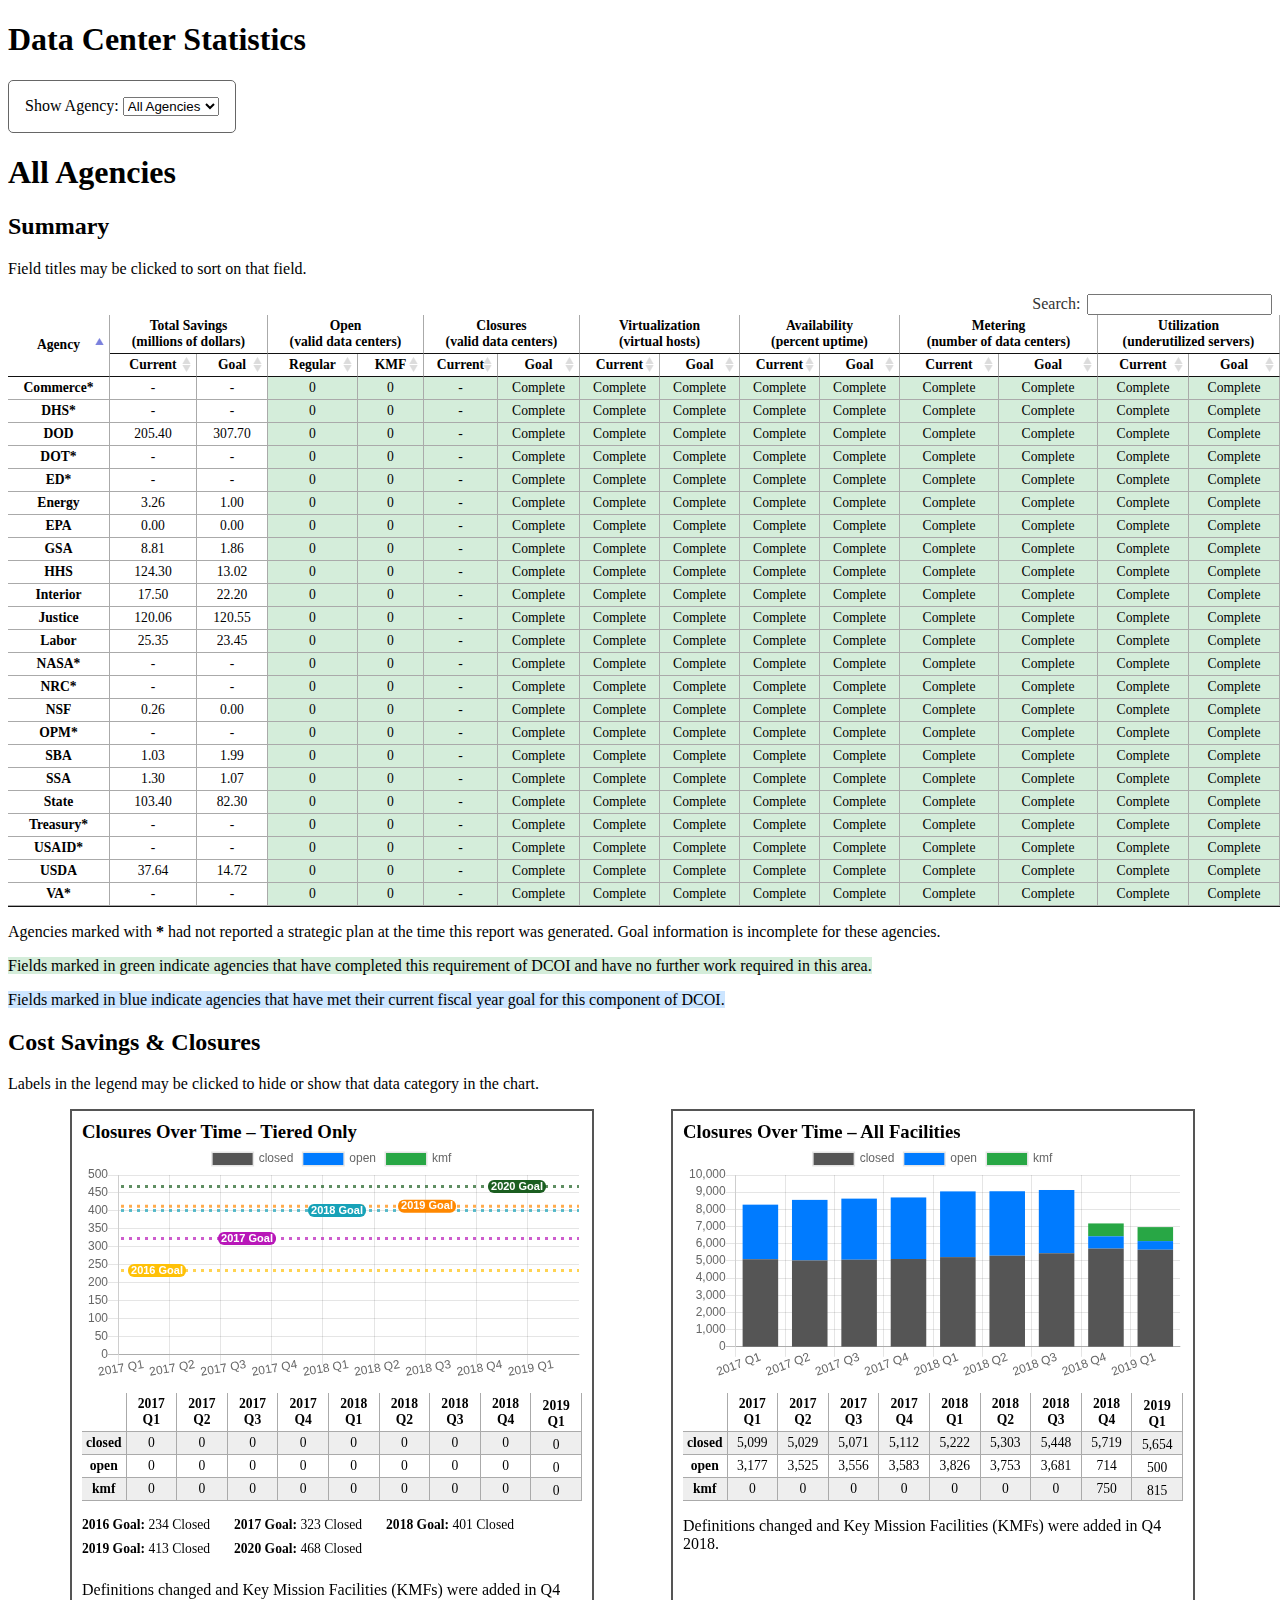
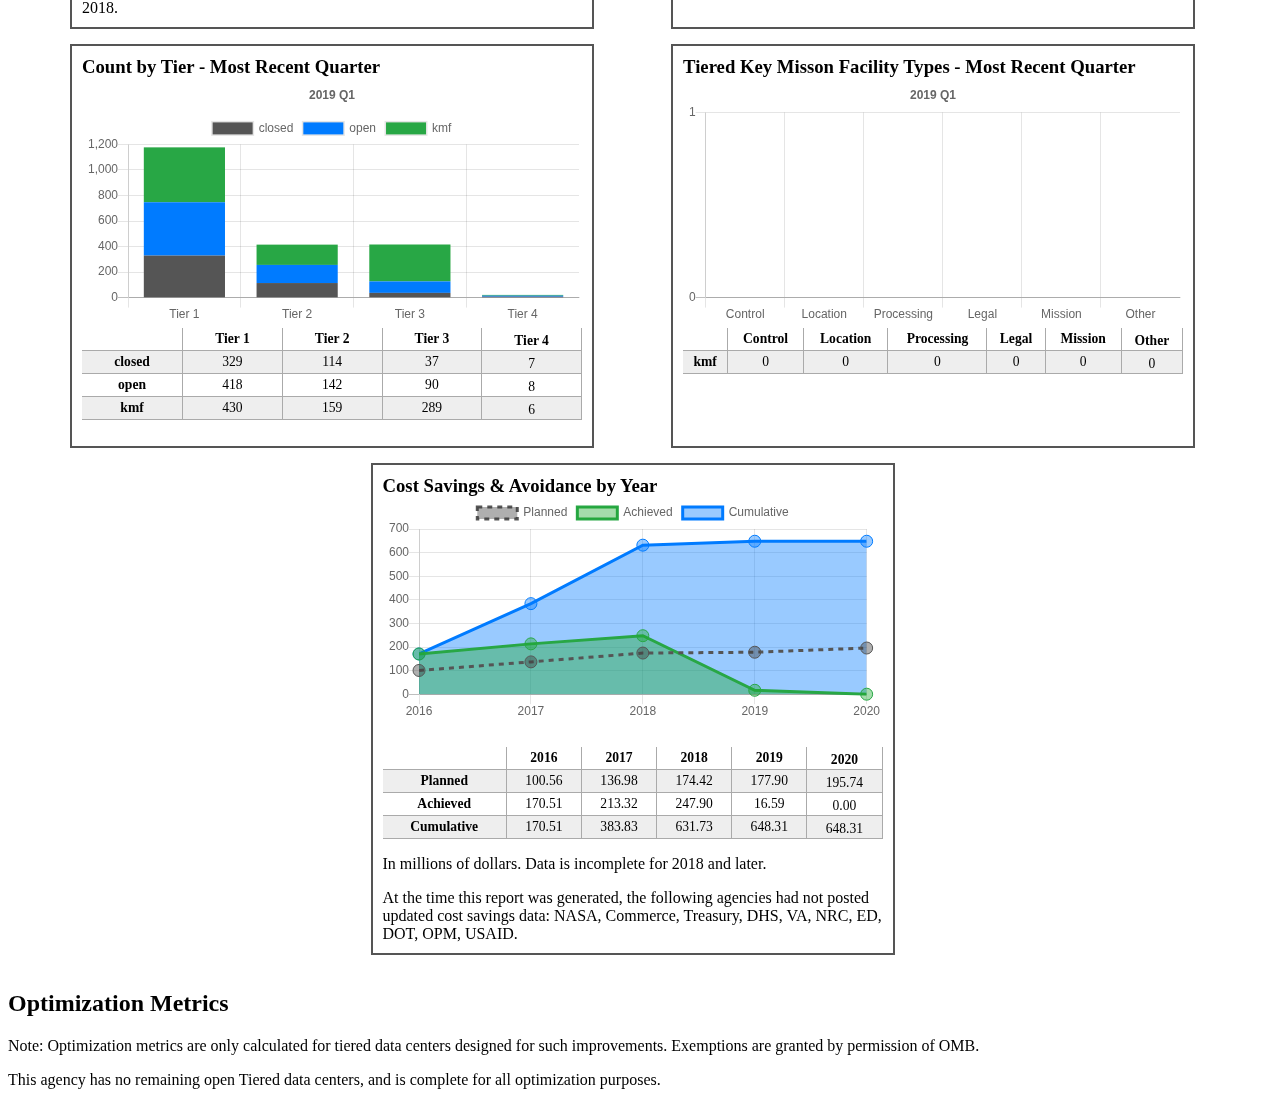
<file: example-site/index.html>
<!doctype html>
<html>

<head>
  <meta charset="utf-8">
  <meta http-equiv="x-ua-compatible" content="ie=edge">
  <title>Data Center Optimization Initiative Progress</title>
  <meta name="description" content="">
  <meta name="viewport" content="width=device-width, initial-scale=1, shrink-to-fit=no">

  <script src="lib/jquery-3.3.1.min.js"></script>
  <script src="lib/Chart.bundle.min.js"></script>
  <script src="lib/chartjs-plugin-annotation.min.js"></script>
  <script src="lib/datatables/datatables.min.js"></script>
  <script src="lib/datatables/plugins/sorting/absolute.js"></script>
  <script src="lib/safeobj.js"></script>
  <script src="lib/dcoi-charts.js?20190507"></script>

  <link rel="stylesheet" href="lib/datatables/datatables-bootstrap4.min.css">
  <link rel="stylesheet" href="style.css">
<body>
  <!--[if lte IE 9]>
    <p class="browserupgrade">You are using an <strong>outdated</strong> browser. Please <a href="https://browsehappy.com/">upgrade your browser</a> to improve your experience and security.</p>
  <![endif]-->

<h1>Data Center Statistics</h1>

<div id="app"></div>



</body>

</html>
</file>
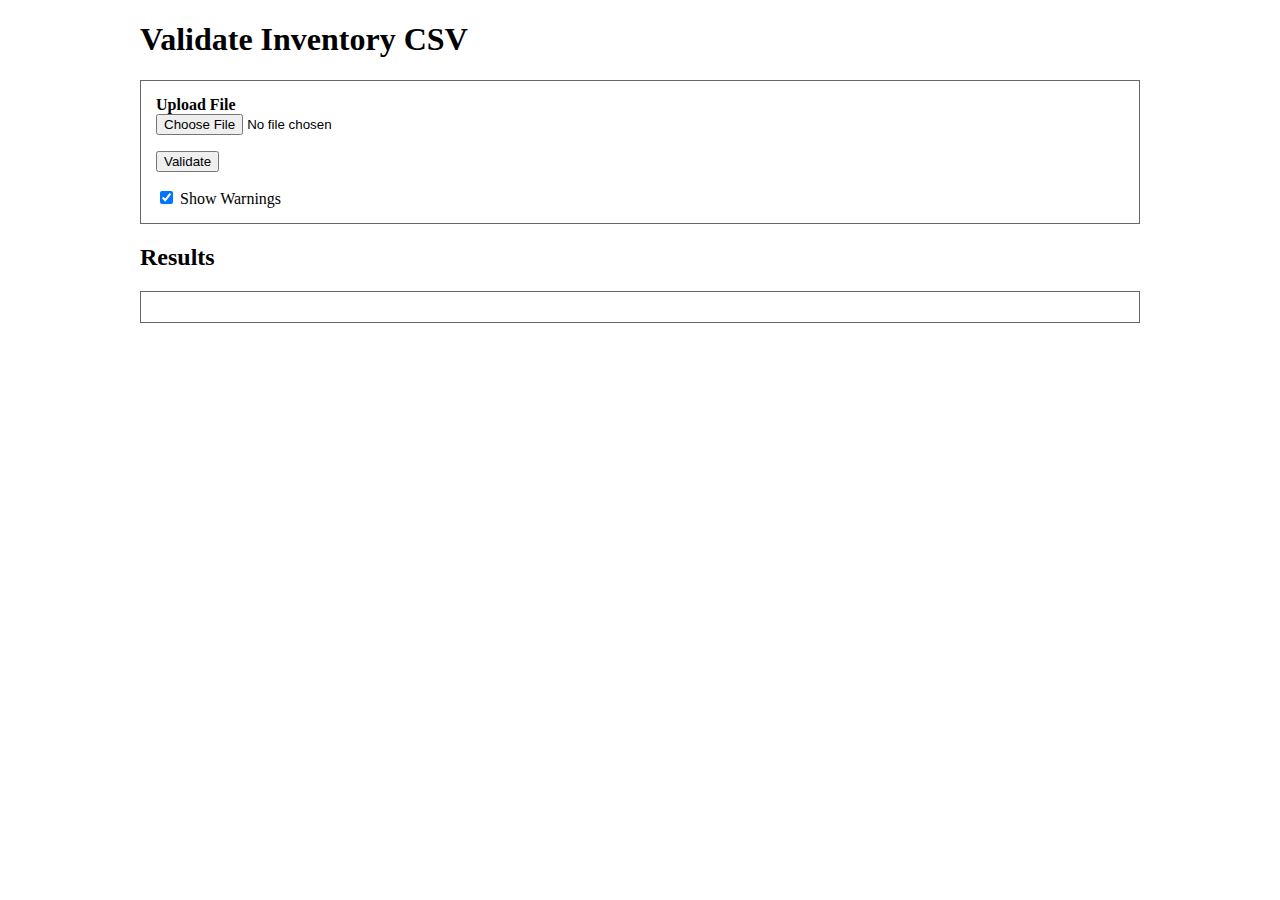
<file: validate-web/index.html>
<!doctype html>
<html>

<head>
  <meta charset="utf-8">
  <meta http-equiv="x-ua-compatible" content="ie=edge">
  <title>Data Center Optimization Initiative Inventory Validator</title>
  <meta name="description" content="">
  <meta name="viewport" content="width=device-width, initial-scale=1, shrink-to-fit=no">

  <script src="lib/jquery-3.3.1.min.js"></script>
  <script src="lib/papaparse.min.js"></script>
  <script src="lib/inventoryvalidate.js"></script>

  <style>
.container  {
  max-width: 1000px;
  margin: 0 auto;
}

.block {
  padding: 15px;
  border: 1px solid #666666;
  margin-bottom: 1rem;
}

.title-row {
  display: block;
  font-weight: bold;
}

.form-row {
  margin-bottom: 1rem;
}

.form-row:last-child {
  margin-bottom: 0;
}

.message {
  min-height: 1rem;
}

.error {
  color: red;
}

.success {
  color: green;
}

.indent-1 {
  margin-left: 2rem;
}
.indent-2 {
  margin-left: 4rem;
}

.hide-warnings .has-warnings:not(.has-errors),
.hide-warnings .list-warnings {
  display: none;
}

  </style>

<body>

<div class="container">
  <h1>Validate Inventory CSV</h1>

  <section class="content">
    <form id="validate-form" class="block validate-form">
      <div class="form-row">
        <label for="input-file" class="title-row">Upload File</label>
        <input type="file" id="input-file"/>
      </div>
      <div class="form-row">
        <input type="submit" name="submit" id="submit" value="Validate"/>
      </div>
      <div class="form-row">
        <input type="checkbox" id="toggle-warnings" value="1" checked />
        <label for="toggle-warnings">Show Warnings</label>
      </div>
    </form>

    <h2>Results</h2>
    <div id="results" class="block results-block">
    </div>
  </section>
</div>

</body>
</html>
</file>
<file: example-site/style.css>
.agency-select {
  display: inline-block;
  border: 1px solid #666;
  border-radius: 5px;
  padding: 1rem;
}

.charts {
  display: flex;
  flex-wrap: wrap;
  max-width: 100vw;
  justify-content: space-evenly;
}

/* Print styles */
@media print {
  .charts {
    display: block;
  }

  .agency-select {
    display: none;
  }

  .chart {
    flex: none;
    page-break-inside: avoid;
  }

  h2 {
    margin-bottom: 2rem;
  }

  .summary-table {
    margin-top: 0;
  }

  .dataTables_filter {
    display: none;
  }

  .helper-text {
    display: none;
  }
}

.chart {
/*  flex-basis: 0;
  min-width: 500px;
  flex-shrink: 0;*/
  flex: 0 0 500px;
  margin-right: 15px;
  margin-bottom: 15px;
  padding: 10px;
  border: 2px solid #555555;
}

.chart :last-child {
  padding-bottom: 0;
  margin-bottom: 0;
}

.chart h3 {
  margin: 0;
}

.chart canvas {
}

/* For deployment replace this with bootstrap */
.chart .table-holder table {
  width: 100%;
  border-collapse: collapse;
}

.chart .table-holder th {

}

.table th,
.table td {
  font-size: 0.85rem;
  text-align: center;
  border-right: 1px solid #aaaaaa;
  border-bottom: 1px solid #aaaaaa;
  padding: 3px 4px;
}

.chart .table-holder tbody tr:nth-of-type(2n+1) {
  background-color: #eeeeee;
}

.goals {
  list-style: none;
  padding-left: 0;
  display: flex;
  flex-wrap: wrap;
}

.goals li {
  font-size: 0.85rem;
  text-align: left;
  margin-right: 1.5rem;
  margin-bottom: 0.5rem;
}
.goals label {
  font-weight: bold;
}
.goals label:after {
  content: ':';
}

.summary-table {
  /*margin-top: -2rem;*/
}

.complete {
  background-color: #d4edda;
}

.goal-met {
  background-color: #cce5ff;
}

.highlight {
  font-weight: bold;
  background-color: #fff3cd;
}
</file>
